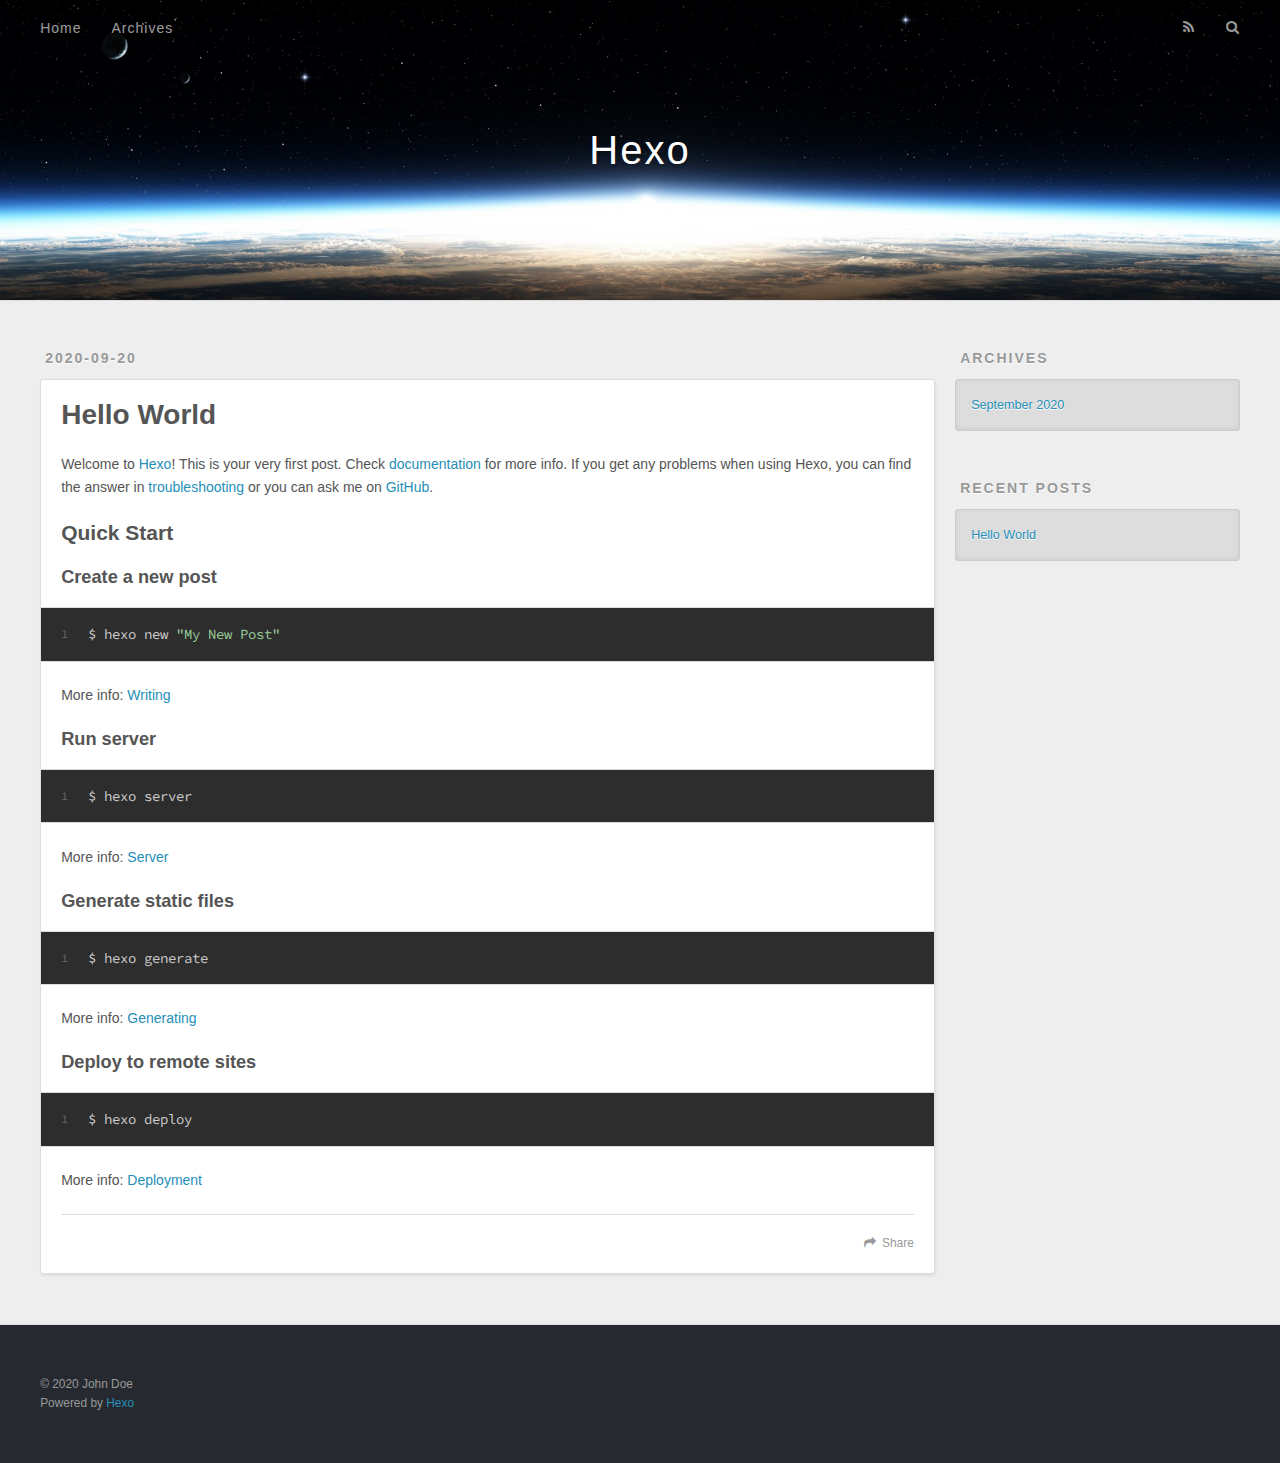
<file: index.html>
<!DOCTYPE html>
<html>
<head>
  <meta charset="utf-8">
  

  
  <title>Hexo</title>
  <meta name="viewport" content="width=device-width, initial-scale=1, maximum-scale=1">
  <meta property="og:type" content="website">
<meta property="og:title" content="Hexo">
<meta property="og:url" content="http://example.com/index.html">
<meta property="og:site_name" content="Hexo">
<meta property="og:locale" content="en_US">
<meta property="article:author" content="John Doe">
<meta name="twitter:card" content="summary">
  
    <link rel="alternate" href="/atom.xml" title="Hexo" type="application/atom+xml">
  
  
    <link rel="icon" href="/favicon.png">
  
  
    <link href="//fonts.googleapis.com/css?family=Source+Code+Pro" rel="stylesheet" type="text/css">
  
  
<link rel="stylesheet" href="/css/style.css">

<meta name="generator" content="Hexo 5.2.0"></head>

<body>
  <div id="container">
    <div id="wrap">
      <header id="header">
  <div id="banner"></div>
  <div id="header-outer" class="outer">
    <div id="header-title" class="inner">
      <h1 id="logo-wrap">
        <a href="/" id="logo">Hexo</a>
      </h1>
      
    </div>
    <div id="header-inner" class="inner">
      <nav id="main-nav">
        <a id="main-nav-toggle" class="nav-icon"></a>
        
          <a class="main-nav-link" href="/">Home</a>
        
          <a class="main-nav-link" href="/archives">Archives</a>
        
      </nav>
      <nav id="sub-nav">
        
          <a id="nav-rss-link" class="nav-icon" href="/atom.xml" title="RSS Feed"></a>
        
        <a id="nav-search-btn" class="nav-icon" title="Search"></a>
      </nav>
      <div id="search-form-wrap">
        <form action="//google.com/search" method="get" accept-charset="UTF-8" class="search-form"><input type="search" name="q" class="search-form-input" placeholder="Search"><button type="submit" class="search-form-submit">&#xF002;</button><input type="hidden" name="sitesearch" value="http://example.com"></form>
      </div>
    </div>
  </div>
</header>
      <div class="outer">
        <section id="main">
  
    <article id="post-hello-world" class="article article-type-post" itemscope itemprop="blogPost">
  <div class="article-meta">
    <a href="/2020/09/20/hello-world/" class="article-date">
  <time datetime="2020-09-20T13:38:15.432Z" itemprop="datePublished">2020-09-20</time>
</a>
    
  </div>
  <div class="article-inner">
    
    
      <header class="article-header">
        
  
    <h1 itemprop="name">
      <a class="article-title" href="/2020/09/20/hello-world/">Hello World</a>
    </h1>
  

      </header>
    
    <div class="article-entry" itemprop="articleBody">
      
        <p>Welcome to <a target="_blank" rel="noopener" href="https://hexo.io/">Hexo</a>! This is your very first post. Check <a target="_blank" rel="noopener" href="https://hexo.io/docs/">documentation</a> for more info. If you get any problems when using Hexo, you can find the answer in <a target="_blank" rel="noopener" href="https://hexo.io/docs/troubleshooting.html">troubleshooting</a> or you can ask me on <a target="_blank" rel="noopener" href="https://github.com/hexojs/hexo/issues">GitHub</a>.</p>
<h2 id="Quick-Start"><a href="#Quick-Start" class="headerlink" title="Quick Start"></a>Quick Start</h2><h3 id="Create-a-new-post"><a href="#Create-a-new-post" class="headerlink" title="Create a new post"></a>Create a new post</h3><figure class="highlight bash"><table><tr><td class="gutter"><pre><span class="line">1</span><br></pre></td><td class="code"><pre><span class="line">$ hexo new <span class="string">&quot;My New Post&quot;</span></span><br></pre></td></tr></table></figure>

<p>More info: <a target="_blank" rel="noopener" href="https://hexo.io/docs/writing.html">Writing</a></p>
<h3 id="Run-server"><a href="#Run-server" class="headerlink" title="Run server"></a>Run server</h3><figure class="highlight bash"><table><tr><td class="gutter"><pre><span class="line">1</span><br></pre></td><td class="code"><pre><span class="line">$ hexo server</span><br></pre></td></tr></table></figure>

<p>More info: <a target="_blank" rel="noopener" href="https://hexo.io/docs/server.html">Server</a></p>
<h3 id="Generate-static-files"><a href="#Generate-static-files" class="headerlink" title="Generate static files"></a>Generate static files</h3><figure class="highlight bash"><table><tr><td class="gutter"><pre><span class="line">1</span><br></pre></td><td class="code"><pre><span class="line">$ hexo generate</span><br></pre></td></tr></table></figure>

<p>More info: <a target="_blank" rel="noopener" href="https://hexo.io/docs/generating.html">Generating</a></p>
<h3 id="Deploy-to-remote-sites"><a href="#Deploy-to-remote-sites" class="headerlink" title="Deploy to remote sites"></a>Deploy to remote sites</h3><figure class="highlight bash"><table><tr><td class="gutter"><pre><span class="line">1</span><br></pre></td><td class="code"><pre><span class="line">$ hexo deploy</span><br></pre></td></tr></table></figure>

<p>More info: <a target="_blank" rel="noopener" href="https://hexo.io/docs/one-command-deployment.html">Deployment</a></p>

      
    </div>
    <footer class="article-footer">
      <a data-url="http://example.com/2020/09/20/hello-world/" data-id="ckfc002pw0000dkv92es11ukn" class="article-share-link">Share</a>
      
      
    </footer>
  </div>
  
</article>


  


</section>
        
          <aside id="sidebar">
  
    

  
    

  
    
  
    
  <div class="widget-wrap">
    <h3 class="widget-title">Archives</h3>
    <div class="widget">
      <ul class="archive-list"><li class="archive-list-item"><a class="archive-list-link" href="/archives/2020/09/">September 2020</a></li></ul>
    </div>
  </div>


  
    
  <div class="widget-wrap">
    <h3 class="widget-title">Recent Posts</h3>
    <div class="widget">
      <ul>
        
          <li>
            <a href="/2020/09/20/hello-world/">Hello World</a>
          </li>
        
      </ul>
    </div>
  </div>

  
</aside>
        
      </div>
      <footer id="footer">
  
  <div class="outer">
    <div id="footer-info" class="inner">
      &copy; 2020 John Doe<br>
      Powered by <a href="http://hexo.io/" target="_blank">Hexo</a>
    </div>
  </div>
</footer>
    </div>
    <nav id="mobile-nav">
  
    <a href="/" class="mobile-nav-link">Home</a>
  
    <a href="/archives" class="mobile-nav-link">Archives</a>
  
</nav>
    

<script src="//ajax.googleapis.com/ajax/libs/jquery/2.0.3/jquery.min.js"></script>


  
<link rel="stylesheet" href="/fancybox/jquery.fancybox.css">

  
<script src="/fancybox/jquery.fancybox.pack.js"></script>




<script src="/js/script.js"></script>




  </div>
</body>
</html>
</file>
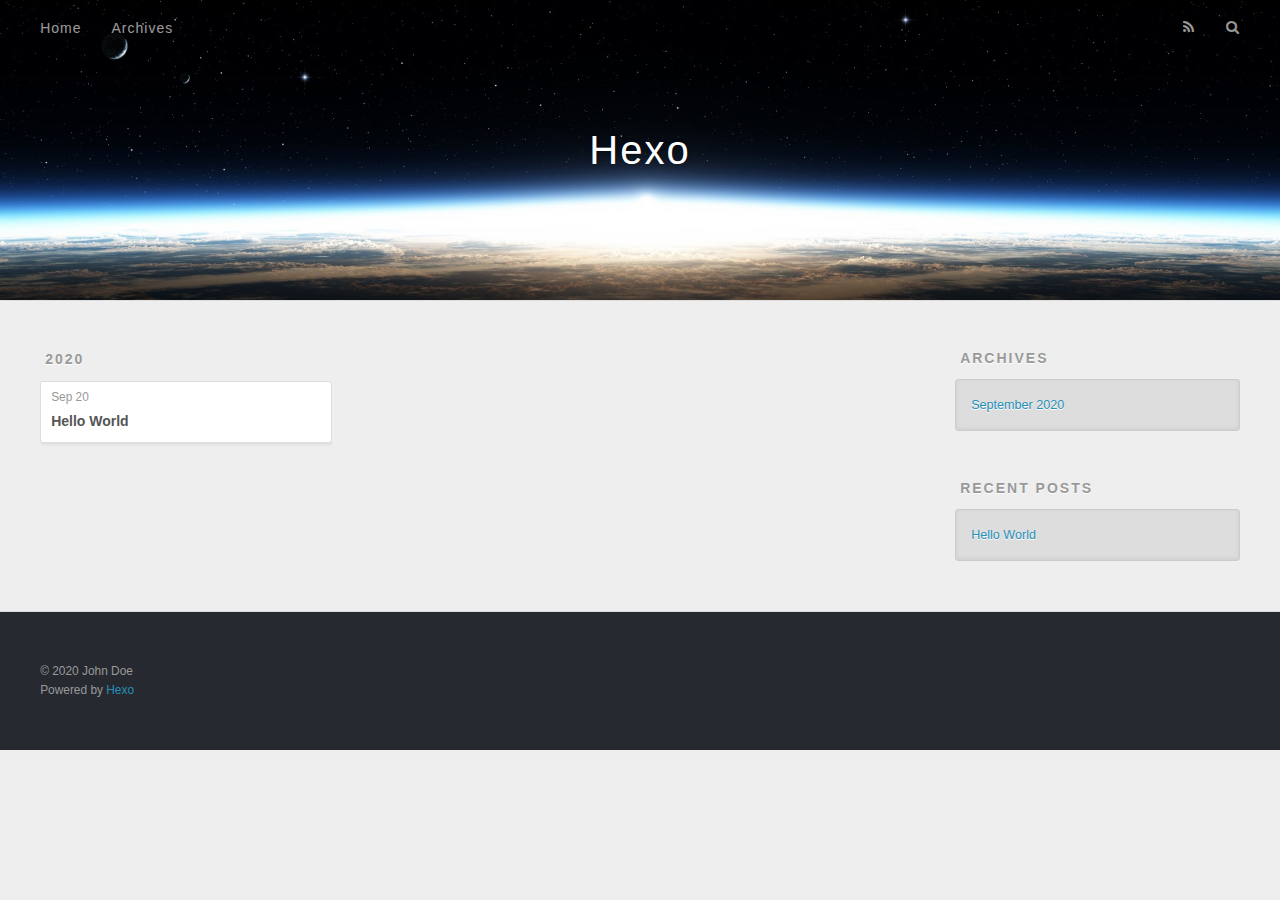
<file: archives/index.html>
<!DOCTYPE html>
<html>
<head>
  <meta charset="utf-8">
  

  
  <title>Archives | Hexo</title>
  <meta name="viewport" content="width=device-width, initial-scale=1, maximum-scale=1">
  <meta property="og:type" content="website">
<meta property="og:title" content="Hexo">
<meta property="og:url" content="http://example.com/archives/index.html">
<meta property="og:site_name" content="Hexo">
<meta property="og:locale" content="en_US">
<meta property="article:author" content="John Doe">
<meta name="twitter:card" content="summary">
  
    <link rel="alternate" href="/atom.xml" title="Hexo" type="application/atom+xml">
  
  
    <link rel="icon" href="/favicon.png">
  
  
    <link href="//fonts.googleapis.com/css?family=Source+Code+Pro" rel="stylesheet" type="text/css">
  
  
<link rel="stylesheet" href="/css/style.css">

<meta name="generator" content="Hexo 5.2.0"></head>

<body>
  <div id="container">
    <div id="wrap">
      <header id="header">
  <div id="banner"></div>
  <div id="header-outer" class="outer">
    <div id="header-title" class="inner">
      <h1 id="logo-wrap">
        <a href="/" id="logo">Hexo</a>
      </h1>
      
    </div>
    <div id="header-inner" class="inner">
      <nav id="main-nav">
        <a id="main-nav-toggle" class="nav-icon"></a>
        
          <a class="main-nav-link" href="/">Home</a>
        
          <a class="main-nav-link" href="/archives">Archives</a>
        
      </nav>
      <nav id="sub-nav">
        
          <a id="nav-rss-link" class="nav-icon" href="/atom.xml" title="RSS Feed"></a>
        
        <a id="nav-search-btn" class="nav-icon" title="Search"></a>
      </nav>
      <div id="search-form-wrap">
        <form action="//google.com/search" method="get" accept-charset="UTF-8" class="search-form"><input type="search" name="q" class="search-form-input" placeholder="Search"><button type="submit" class="search-form-submit">&#xF002;</button><input type="hidden" name="sitesearch" value="http://example.com"></form>
      </div>
    </div>
  </div>
</header>
      <div class="outer">
        <section id="main">
  
  
    
    
      
      
      <section class="archives-wrap">
        <div class="archive-year-wrap">
          <a href="/archives/2020" class="archive-year">2020</a>
        </div>
        <div class="archives">
    
    <article class="archive-article archive-type-post">
  <div class="archive-article-inner">
    <header class="archive-article-header">
      <a href="/2020/09/20/hello-world/" class="archive-article-date">
  <time datetime="2020-09-20T13:38:15.432Z" itemprop="datePublished">Sep 20</time>
</a>
      
  
    <h1 itemprop="name">
      <a class="archive-article-title" href="/2020/09/20/hello-world/">Hello World</a>
    </h1>
  

    </header>
  </div>
</article>
  
  
    </div></section>
  


</section>
        
          <aside id="sidebar">
  
    

  
    

  
    
  
    
  <div class="widget-wrap">
    <h3 class="widget-title">Archives</h3>
    <div class="widget">
      <ul class="archive-list"><li class="archive-list-item"><a class="archive-list-link" href="/archives/2020/09/">September 2020</a></li></ul>
    </div>
  </div>


  
    
  <div class="widget-wrap">
    <h3 class="widget-title">Recent Posts</h3>
    <div class="widget">
      <ul>
        
          <li>
            <a href="/2020/09/20/hello-world/">Hello World</a>
          </li>
        
      </ul>
    </div>
  </div>

  
</aside>
        
      </div>
      <footer id="footer">
  
  <div class="outer">
    <div id="footer-info" class="inner">
      &copy; 2020 John Doe<br>
      Powered by <a href="http://hexo.io/" target="_blank">Hexo</a>
    </div>
  </div>
</footer>
    </div>
    <nav id="mobile-nav">
  
    <a href="/" class="mobile-nav-link">Home</a>
  
    <a href="/archives" class="mobile-nav-link">Archives</a>
  
</nav>
    

<script src="//ajax.googleapis.com/ajax/libs/jquery/2.0.3/jquery.min.js"></script>


  
<link rel="stylesheet" href="/fancybox/jquery.fancybox.css">

  
<script src="/fancybox/jquery.fancybox.pack.js"></script>




<script src="/js/script.js"></script>




  </div>
</body>
</html>
</file>
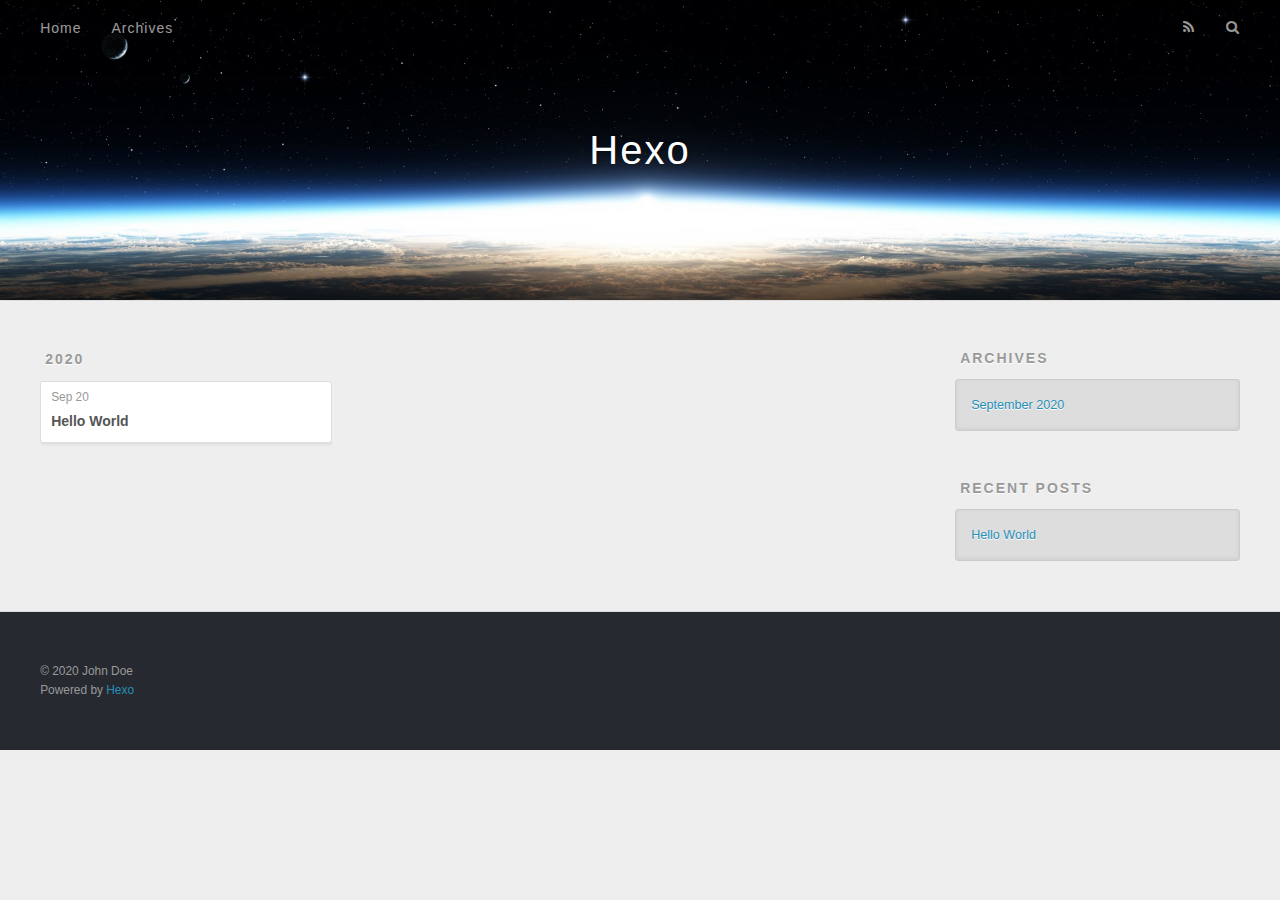
<file: archives/2020/index.html>
<!DOCTYPE html>
<html>
<head>
  <meta charset="utf-8">
  

  
  <title>Archives: 2020 | Hexo</title>
  <meta name="viewport" content="width=device-width, initial-scale=1, maximum-scale=1">
  <meta property="og:type" content="website">
<meta property="og:title" content="Hexo">
<meta property="og:url" content="http://example.com/archives/2020/index.html">
<meta property="og:site_name" content="Hexo">
<meta property="og:locale" content="en_US">
<meta property="article:author" content="John Doe">
<meta name="twitter:card" content="summary">
  
    <link rel="alternate" href="/atom.xml" title="Hexo" type="application/atom+xml">
  
  
    <link rel="icon" href="/favicon.png">
  
  
    <link href="//fonts.googleapis.com/css?family=Source+Code+Pro" rel="stylesheet" type="text/css">
  
  
<link rel="stylesheet" href="/css/style.css">

<meta name="generator" content="Hexo 5.2.0"></head>

<body>
  <div id="container">
    <div id="wrap">
      <header id="header">
  <div id="banner"></div>
  <div id="header-outer" class="outer">
    <div id="header-title" class="inner">
      <h1 id="logo-wrap">
        <a href="/" id="logo">Hexo</a>
      </h1>
      
    </div>
    <div id="header-inner" class="inner">
      <nav id="main-nav">
        <a id="main-nav-toggle" class="nav-icon"></a>
        
          <a class="main-nav-link" href="/">Home</a>
        
          <a class="main-nav-link" href="/archives">Archives</a>
        
      </nav>
      <nav id="sub-nav">
        
          <a id="nav-rss-link" class="nav-icon" href="/atom.xml" title="RSS Feed"></a>
        
        <a id="nav-search-btn" class="nav-icon" title="Search"></a>
      </nav>
      <div id="search-form-wrap">
        <form action="//google.com/search" method="get" accept-charset="UTF-8" class="search-form"><input type="search" name="q" class="search-form-input" placeholder="Search"><button type="submit" class="search-form-submit">&#xF002;</button><input type="hidden" name="sitesearch" value="http://example.com"></form>
      </div>
    </div>
  </div>
</header>
      <div class="outer">
        <section id="main">
  
  
    
    
      
      
      <section class="archives-wrap">
        <div class="archive-year-wrap">
          <a href="/archives/2020" class="archive-year">2020</a>
        </div>
        <div class="archives">
    
    <article class="archive-article archive-type-post">
  <div class="archive-article-inner">
    <header class="archive-article-header">
      <a href="/2020/09/20/hello-world/" class="archive-article-date">
  <time datetime="2020-09-20T13:38:15.432Z" itemprop="datePublished">Sep 20</time>
</a>
      
  
    <h1 itemprop="name">
      <a class="archive-article-title" href="/2020/09/20/hello-world/">Hello World</a>
    </h1>
  

    </header>
  </div>
</article>
  
  
    </div></section>
  


</section>
        
          <aside id="sidebar">
  
    

  
    

  
    
  
    
  <div class="widget-wrap">
    <h3 class="widget-title">Archives</h3>
    <div class="widget">
      <ul class="archive-list"><li class="archive-list-item"><a class="archive-list-link" href="/archives/2020/09/">September 2020</a></li></ul>
    </div>
  </div>


  
    
  <div class="widget-wrap">
    <h3 class="widget-title">Recent Posts</h3>
    <div class="widget">
      <ul>
        
          <li>
            <a href="/2020/09/20/hello-world/">Hello World</a>
          </li>
        
      </ul>
    </div>
  </div>

  
</aside>
        
      </div>
      <footer id="footer">
  
  <div class="outer">
    <div id="footer-info" class="inner">
      &copy; 2020 John Doe<br>
      Powered by <a href="http://hexo.io/" target="_blank">Hexo</a>
    </div>
  </div>
</footer>
    </div>
    <nav id="mobile-nav">
  
    <a href="/" class="mobile-nav-link">Home</a>
  
    <a href="/archives" class="mobile-nav-link">Archives</a>
  
</nav>
    

<script src="//ajax.googleapis.com/ajax/libs/jquery/2.0.3/jquery.min.js"></script>


  
<link rel="stylesheet" href="/fancybox/jquery.fancybox.css">

  
<script src="/fancybox/jquery.fancybox.pack.js"></script>




<script src="/js/script.js"></script>




  </div>
</body>
</html>
</file>
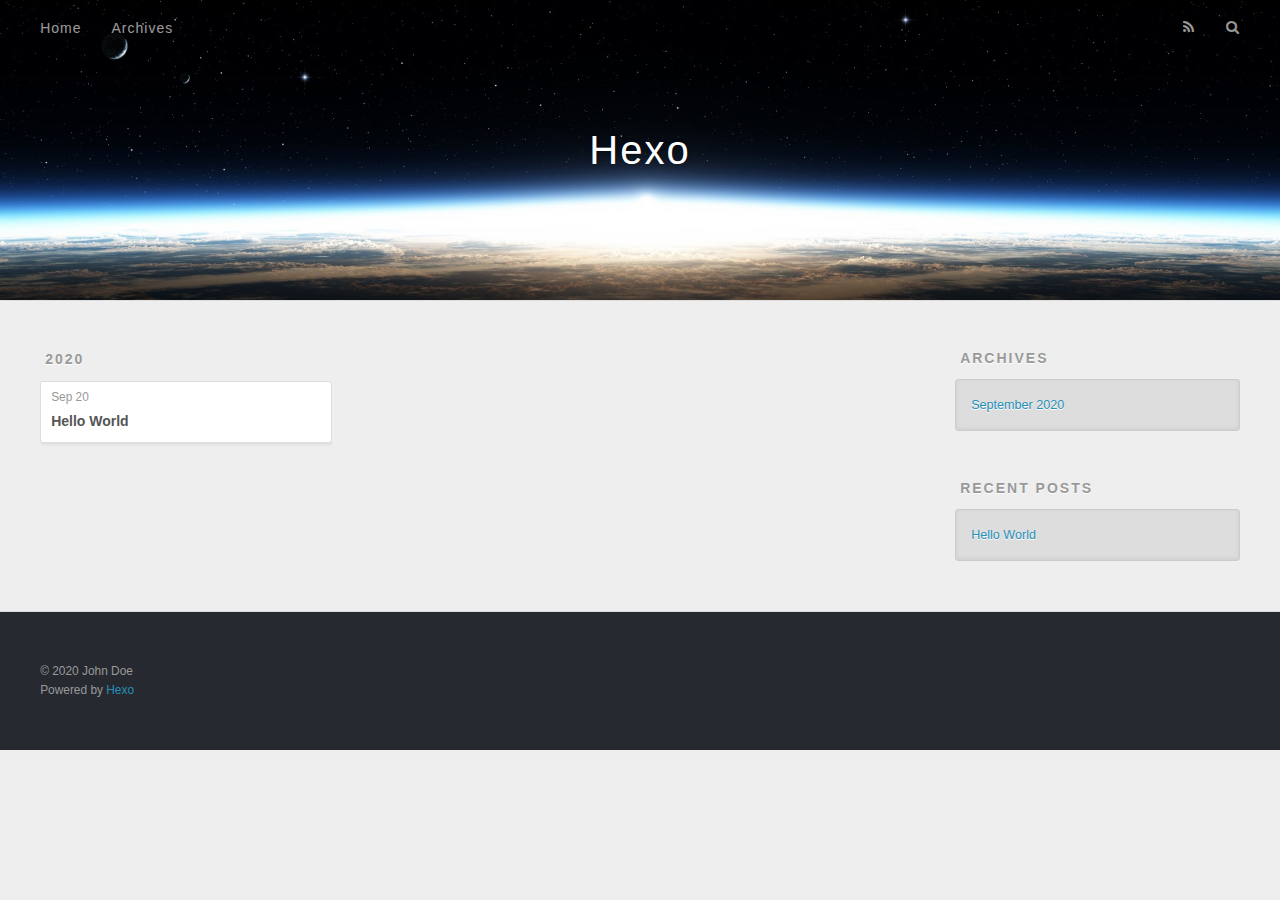
<file: archives/2020/09/index.html>
<!DOCTYPE html>
<html>
<head>
  <meta charset="utf-8">
  

  
  <title>Archives: 2020/9 | Hexo</title>
  <meta name="viewport" content="width=device-width, initial-scale=1, maximum-scale=1">
  <meta property="og:type" content="website">
<meta property="og:title" content="Hexo">
<meta property="og:url" content="http://example.com/archives/2020/09/index.html">
<meta property="og:site_name" content="Hexo">
<meta property="og:locale" content="en_US">
<meta property="article:author" content="John Doe">
<meta name="twitter:card" content="summary">
  
    <link rel="alternate" href="/atom.xml" title="Hexo" type="application/atom+xml">
  
  
    <link rel="icon" href="/favicon.png">
  
  
    <link href="//fonts.googleapis.com/css?family=Source+Code+Pro" rel="stylesheet" type="text/css">
  
  
<link rel="stylesheet" href="/css/style.css">

<meta name="generator" content="Hexo 5.2.0"></head>

<body>
  <div id="container">
    <div id="wrap">
      <header id="header">
  <div id="banner"></div>
  <div id="header-outer" class="outer">
    <div id="header-title" class="inner">
      <h1 id="logo-wrap">
        <a href="/" id="logo">Hexo</a>
      </h1>
      
    </div>
    <div id="header-inner" class="inner">
      <nav id="main-nav">
        <a id="main-nav-toggle" class="nav-icon"></a>
        
          <a class="main-nav-link" href="/">Home</a>
        
          <a class="main-nav-link" href="/archives">Archives</a>
        
      </nav>
      <nav id="sub-nav">
        
          <a id="nav-rss-link" class="nav-icon" href="/atom.xml" title="RSS Feed"></a>
        
        <a id="nav-search-btn" class="nav-icon" title="Search"></a>
      </nav>
      <div id="search-form-wrap">
        <form action="//google.com/search" method="get" accept-charset="UTF-8" class="search-form"><input type="search" name="q" class="search-form-input" placeholder="Search"><button type="submit" class="search-form-submit">&#xF002;</button><input type="hidden" name="sitesearch" value="http://example.com"></form>
      </div>
    </div>
  </div>
</header>
      <div class="outer">
        <section id="main">
  
  
    
    
      
      
      <section class="archives-wrap">
        <div class="archive-year-wrap">
          <a href="/archives/2020" class="archive-year">2020</a>
        </div>
        <div class="archives">
    
    <article class="archive-article archive-type-post">
  <div class="archive-article-inner">
    <header class="archive-article-header">
      <a href="/2020/09/20/hello-world/" class="archive-article-date">
  <time datetime="2020-09-20T13:38:15.432Z" itemprop="datePublished">Sep 20</time>
</a>
      
  
    <h1 itemprop="name">
      <a class="archive-article-title" href="/2020/09/20/hello-world/">Hello World</a>
    </h1>
  

    </header>
  </div>
</article>
  
  
    </div></section>
  


</section>
        
          <aside id="sidebar">
  
    

  
    

  
    
  
    
  <div class="widget-wrap">
    <h3 class="widget-title">Archives</h3>
    <div class="widget">
      <ul class="archive-list"><li class="archive-list-item"><a class="archive-list-link" href="/archives/2020/09/">September 2020</a></li></ul>
    </div>
  </div>


  
    
  <div class="widget-wrap">
    <h3 class="widget-title">Recent Posts</h3>
    <div class="widget">
      <ul>
        
          <li>
            <a href="/2020/09/20/hello-world/">Hello World</a>
          </li>
        
      </ul>
    </div>
  </div>

  
</aside>
        
      </div>
      <footer id="footer">
  
  <div class="outer">
    <div id="footer-info" class="inner">
      &copy; 2020 John Doe<br>
      Powered by <a href="http://hexo.io/" target="_blank">Hexo</a>
    </div>
  </div>
</footer>
    </div>
    <nav id="mobile-nav">
  
    <a href="/" class="mobile-nav-link">Home</a>
  
    <a href="/archives" class="mobile-nav-link">Archives</a>
  
</nav>
    

<script src="//ajax.googleapis.com/ajax/libs/jquery/2.0.3/jquery.min.js"></script>


  
<link rel="stylesheet" href="/fancybox/jquery.fancybox.css">

  
<script src="/fancybox/jquery.fancybox.pack.js"></script>




<script src="/js/script.js"></script>




  </div>
</body>
</html>
</file>
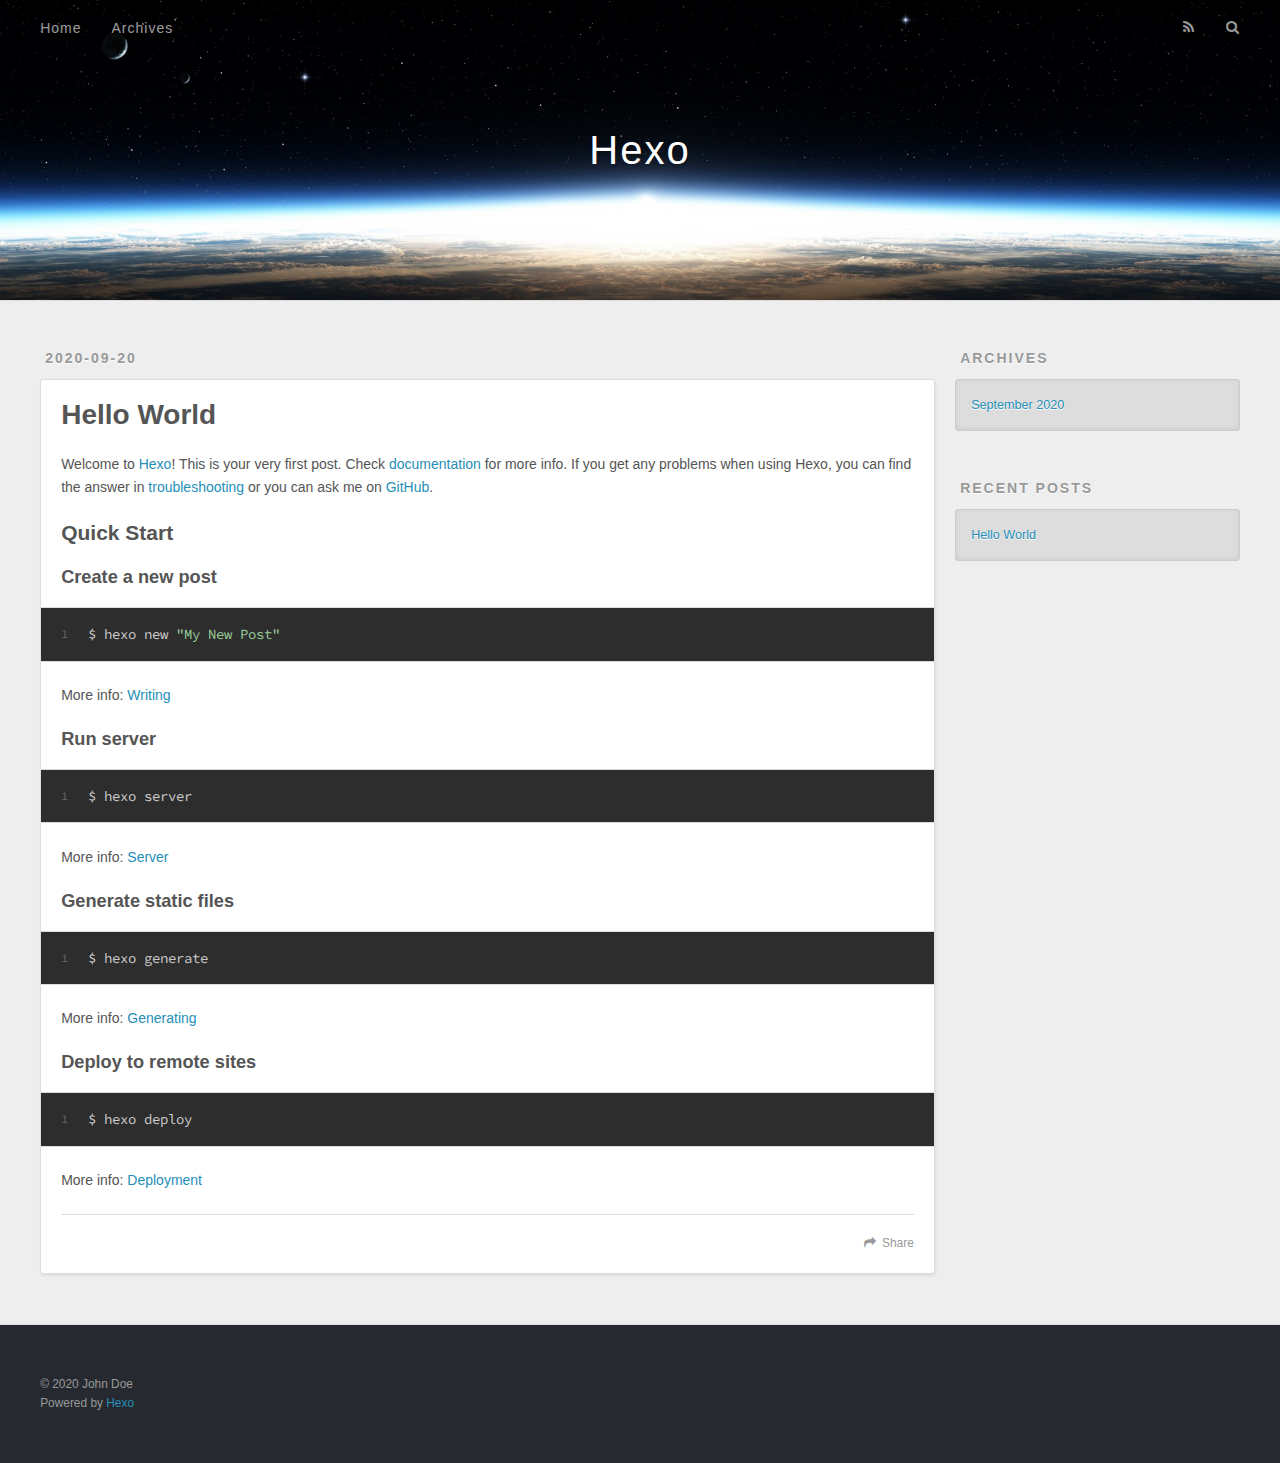
<file: 2020/09/20/hello-world/index.html>
<!DOCTYPE html>
<html>
<head>
  <meta charset="utf-8">
  

  
  <title>Hello World | Hexo</title>
  <meta name="viewport" content="width=device-width, initial-scale=1, maximum-scale=1">
  <meta name="description" content="Welcome to Hexo! This is your very first post. Check documentation for more info. If you get any problems when using Hexo, you can find the answer in troubleshooting or you can ask me on GitHub. Quick">
<meta property="og:type" content="article">
<meta property="og:title" content="Hello World">
<meta property="og:url" content="http://example.com/2020/09/20/hello-world/index.html">
<meta property="og:site_name" content="Hexo">
<meta property="og:description" content="Welcome to Hexo! This is your very first post. Check documentation for more info. If you get any problems when using Hexo, you can find the answer in troubleshooting or you can ask me on GitHub. Quick">
<meta property="og:locale" content="en_US">
<meta property="article:published_time" content="2020-09-20T13:38:15.432Z">
<meta property="article:modified_time" content="2020-09-20T13:38:15.432Z">
<meta property="article:author" content="John Doe">
<meta name="twitter:card" content="summary">
  
    <link rel="alternate" href="/atom.xml" title="Hexo" type="application/atom+xml">
  
  
    <link rel="icon" href="/favicon.png">
  
  
    <link href="//fonts.googleapis.com/css?family=Source+Code+Pro" rel="stylesheet" type="text/css">
  
  
<link rel="stylesheet" href="/css/style.css">

<meta name="generator" content="Hexo 5.2.0"></head>

<body>
  <div id="container">
    <div id="wrap">
      <header id="header">
  <div id="banner"></div>
  <div id="header-outer" class="outer">
    <div id="header-title" class="inner">
      <h1 id="logo-wrap">
        <a href="/" id="logo">Hexo</a>
      </h1>
      
    </div>
    <div id="header-inner" class="inner">
      <nav id="main-nav">
        <a id="main-nav-toggle" class="nav-icon"></a>
        
          <a class="main-nav-link" href="/">Home</a>
        
          <a class="main-nav-link" href="/archives">Archives</a>
        
      </nav>
      <nav id="sub-nav">
        
          <a id="nav-rss-link" class="nav-icon" href="/atom.xml" title="RSS Feed"></a>
        
        <a id="nav-search-btn" class="nav-icon" title="Search"></a>
      </nav>
      <div id="search-form-wrap">
        <form action="//google.com/search" method="get" accept-charset="UTF-8" class="search-form"><input type="search" name="q" class="search-form-input" placeholder="Search"><button type="submit" class="search-form-submit">&#xF002;</button><input type="hidden" name="sitesearch" value="http://example.com"></form>
      </div>
    </div>
  </div>
</header>
      <div class="outer">
        <section id="main"><article id="post-hello-world" class="article article-type-post" itemscope itemprop="blogPost">
  <div class="article-meta">
    <a href="/2020/09/20/hello-world/" class="article-date">
  <time datetime="2020-09-20T13:38:15.432Z" itemprop="datePublished">2020-09-20</time>
</a>
    
  </div>
  <div class="article-inner">
    
    
      <header class="article-header">
        
  
    <h1 class="article-title" itemprop="name">
      Hello World
    </h1>
  

      </header>
    
    <div class="article-entry" itemprop="articleBody">
      
        <p>Welcome to <a target="_blank" rel="noopener" href="https://hexo.io/">Hexo</a>! This is your very first post. Check <a target="_blank" rel="noopener" href="https://hexo.io/docs/">documentation</a> for more info. If you get any problems when using Hexo, you can find the answer in <a target="_blank" rel="noopener" href="https://hexo.io/docs/troubleshooting.html">troubleshooting</a> or you can ask me on <a target="_blank" rel="noopener" href="https://github.com/hexojs/hexo/issues">GitHub</a>.</p>
<h2 id="Quick-Start"><a href="#Quick-Start" class="headerlink" title="Quick Start"></a>Quick Start</h2><h3 id="Create-a-new-post"><a href="#Create-a-new-post" class="headerlink" title="Create a new post"></a>Create a new post</h3><figure class="highlight bash"><table><tr><td class="gutter"><pre><span class="line">1</span><br></pre></td><td class="code"><pre><span class="line">$ hexo new <span class="string">&quot;My New Post&quot;</span></span><br></pre></td></tr></table></figure>

<p>More info: <a target="_blank" rel="noopener" href="https://hexo.io/docs/writing.html">Writing</a></p>
<h3 id="Run-server"><a href="#Run-server" class="headerlink" title="Run server"></a>Run server</h3><figure class="highlight bash"><table><tr><td class="gutter"><pre><span class="line">1</span><br></pre></td><td class="code"><pre><span class="line">$ hexo server</span><br></pre></td></tr></table></figure>

<p>More info: <a target="_blank" rel="noopener" href="https://hexo.io/docs/server.html">Server</a></p>
<h3 id="Generate-static-files"><a href="#Generate-static-files" class="headerlink" title="Generate static files"></a>Generate static files</h3><figure class="highlight bash"><table><tr><td class="gutter"><pre><span class="line">1</span><br></pre></td><td class="code"><pre><span class="line">$ hexo generate</span><br></pre></td></tr></table></figure>

<p>More info: <a target="_blank" rel="noopener" href="https://hexo.io/docs/generating.html">Generating</a></p>
<h3 id="Deploy-to-remote-sites"><a href="#Deploy-to-remote-sites" class="headerlink" title="Deploy to remote sites"></a>Deploy to remote sites</h3><figure class="highlight bash"><table><tr><td class="gutter"><pre><span class="line">1</span><br></pre></td><td class="code"><pre><span class="line">$ hexo deploy</span><br></pre></td></tr></table></figure>

<p>More info: <a target="_blank" rel="noopener" href="https://hexo.io/docs/one-command-deployment.html">Deployment</a></p>

      
    </div>
    <footer class="article-footer">
      <a data-url="http://example.com/2020/09/20/hello-world/" data-id="ckfc002pw0000dkv92es11ukn" class="article-share-link">Share</a>
      
      
    </footer>
  </div>
  
    
  
</article>

</section>
        
          <aside id="sidebar">
  
    

  
    

  
    
  
    
  <div class="widget-wrap">
    <h3 class="widget-title">Archives</h3>
    <div class="widget">
      <ul class="archive-list"><li class="archive-list-item"><a class="archive-list-link" href="/archives/2020/09/">September 2020</a></li></ul>
    </div>
  </div>


  
    
  <div class="widget-wrap">
    <h3 class="widget-title">Recent Posts</h3>
    <div class="widget">
      <ul>
        
          <li>
            <a href="/2020/09/20/hello-world/">Hello World</a>
          </li>
        
      </ul>
    </div>
  </div>

  
</aside>
        
      </div>
      <footer id="footer">
  
  <div class="outer">
    <div id="footer-info" class="inner">
      &copy; 2020 John Doe<br>
      Powered by <a href="http://hexo.io/" target="_blank">Hexo</a>
    </div>
  </div>
</footer>
    </div>
    <nav id="mobile-nav">
  
    <a href="/" class="mobile-nav-link">Home</a>
  
    <a href="/archives" class="mobile-nav-link">Archives</a>
  
</nav>
    

<script src="//ajax.googleapis.com/ajax/libs/jquery/2.0.3/jquery.min.js"></script>


  
<link rel="stylesheet" href="/fancybox/jquery.fancybox.css">

  
<script src="/fancybox/jquery.fancybox.pack.js"></script>




<script src="/js/script.js"></script>




  </div>
</body>
</html>
</file>
<file: css/style.css>
body {
  width: 100%;
}
body:before,
body:after {
  content: "";
  display: table;
}
body:after {
  clear: both;
}
html,
body,
div,
span,
applet,
object,
iframe,
h1,
h2,
h3,
h4,
h5,
h6,
p,
blockquote,
pre,
a,
abbr,
acronym,
address,
big,
cite,
code,
del,
dfn,
em,
img,
ins,
kbd,
q,
s,
samp,
small,
strike,
strong,
sub,
sup,
tt,
var,
dl,
dt,
dd,
ol,
ul,
li,
fieldset,
form,
label,
legend,
table,
caption,
tbody,
tfoot,
thead,
tr,
th,
td {
  margin: 0;
  padding: 0;
  border: 0;
  outline: 0;
  font-weight: inherit;
  font-style: inherit;
  font-family: inherit;
  font-size: 100%;
  vertical-align: baseline;
}
body {
  line-height: 1;
  color: #000;
  background: #fff;
}
ol,
ul {
  list-style: none;
}
table {
  border-collapse: separate;
  border-spacing: 0;
  vertical-align: middle;
}
caption,
th,
td {
  text-align: left;
  font-weight: normal;
  vertical-align: middle;
}
a img {
  border: none;
}
input,
button {
  margin: 0;
  padding: 0;
}
input::-moz-focus-inner,
button::-moz-focus-inner {
  border: 0;
  padding: 0;
}
@font-face {
  font-family: FontAwesome;
  font-style: normal;
  font-weight: normal;
  src: url("fonts/fontawesome-webfont.eot?v=#4.0.3");
  src: url("fonts/fontawesome-webfont.eot?#iefix&v=#4.0.3") format("embedded-opentype"), url("fonts/fontawesome-webfont.woff?v=#4.0.3") format("woff"), url("fonts/fontawesome-webfont.ttf?v=#4.0.3") format("truetype"), url("fonts/fontawesome-webfont.svg#fontawesomeregular?v=#4.0.3") format("svg");
}
html,
body,
#container {
  height: 100%;
}
body {
  background: #eee;
  font: 14px -apple-system, BlinkMacSystemFont, "Segoe UI", "Roboto", "Oxygen", "Ubuntu", "Cantarell", "Fira Sans", "Droid Sans", "Helvetica Neue", sans-serif;
  -webkit-text-size-adjust: 100%;
}
.outer {
  max-width: 1220px;
  margin: 0 auto;
  padding: 0 20px;
}
.outer:before,
.outer:after {
  content: "";
  display: table;
}
.outer:after {
  clear: both;
}
.inner {
  display: inline;
  float: left;
  width: 98.33333333333333%;
  margin: 0 0.833333333333333%;
}
.left,
.alignleft {
  float: left;
}
.right,
.alignright {
  float: right;
}
.clear {
  clear: both;
}
#container {
  position: relative;
}
.mobile-nav-on {
  overflow: hidden;
}
#wrap {
  height: 100%;
  width: 100%;
  position: absolute;
  top: 0;
  left: 0;
  -webkit-transition: 0.2s ease-out;
  -moz-transition: 0.2s ease-out;
  -ms-transition: 0.2s ease-out;
  transition: 0.2s ease-out;
  z-index: 1;
  background: #eee;
}
.mobile-nav-on #wrap {
  left: 280px;
}
@media screen and (min-width: 768px) {
  #main {
    display: inline;
    float: left;
    width: 73.33333333333333%;
    margin: 0 0.833333333333333%;
  }
}
.article-date,
.article-category-link,
.archive-year,
.widget-title {
  text-decoration: none;
  text-transform: uppercase;
  letter-spacing: 2px;
  color: #999;
  margin-bottom: 1em;
  margin-left: 5px;
  line-height: 1em;
  text-shadow: 0 1px #fff;
  font-weight: bold;
}
.article-inner,
.archive-article-inner {
  background: #fff;
  -webkit-box-shadow: 1px 2px 3px #ddd;
  box-shadow: 1px 2px 3px #ddd;
  border: 1px solid #ddd;
  border-radius: 3px;
}
.article-entry h1,
.widget h1 {
  font-size: 2em;
}
.article-entry h2,
.widget h2 {
  font-size: 1.5em;
}
.article-entry h3,
.widget h3 {
  font-size: 1.3em;
}
.article-entry h4,
.widget h4 {
  font-size: 1.2em;
}
.article-entry h5,
.widget h5 {
  font-size: 1em;
}
.article-entry h6,
.widget h6 {
  font-size: 1em;
  color: #999;
}
.article-entry hr,
.widget hr {
  border: 1px dashed #ddd;
}
.article-entry strong,
.widget strong {
  font-weight: bold;
}
.article-entry em,
.widget em,
.article-entry cite,
.widget cite {
  font-style: italic;
}
.article-entry sup,
.widget sup,
.article-entry sub,
.widget sub {
  font-size: 0.75em;
  line-height: 0;
  position: relative;
  vertical-align: baseline;
}
.article-entry sup,
.widget sup {
  top: -0.5em;
}
.article-entry sub,
.widget sub {
  bottom: -0.2em;
}
.article-entry small,
.widget small {
  font-size: 0.85em;
}
.article-entry acronym,
.widget acronym,
.article-entry abbr,
.widget abbr {
  border-bottom: 1px dotted;
}
.article-entry ul,
.widget ul,
.article-entry ol,
.widget ol,
.article-entry dl,
.widget dl {
  margin: 0 20px;
  line-height: 1.6em;
}
.article-entry ul ul,
.widget ul ul,
.article-entry ol ul,
.widget ol ul,
.article-entry ul ol,
.widget ul ol,
.article-entry ol ol,
.widget ol ol {
  margin-top: 0;
  margin-bottom: 0;
}
.article-entry ul,
.widget ul {
  list-style: disc;
}
.article-entry ol,
.widget ol {
  list-style: decimal;
}
.article-entry dt,
.widget dt {
  font-weight: bold;
}
#header {
  height: 300px;
  position: relative;
  border-bottom: 1px solid #ddd;
}
#header:before,
#header:after {
  content: "";
  position: absolute;
  left: 0;
  right: 0;
  height: 40px;
}
#header:before {
  top: 0;
  background: -webkit-linear-gradient(rgba(0,0,0,0.2), transparent);
  background: -moz-linear-gradient(rgba(0,0,0,0.2), transparent);
  background: -ms-linear-gradient(rgba(0,0,0,0.2), transparent);
  background: linear-gradient(rgba(0,0,0,0.2), transparent);
}
#header:after {
  bottom: 0;
  background: -webkit-linear-gradient(transparent, rgba(0,0,0,0.2));
  background: -moz-linear-gradient(transparent, rgba(0,0,0,0.2));
  background: -ms-linear-gradient(transparent, rgba(0,0,0,0.2));
  background: linear-gradient(transparent, rgba(0,0,0,0.2));
}
#header-outer {
  height: 100%;
  position: relative;
}
#header-inner {
  position: relative;
  overflow: hidden;
}
#banner {
  position: absolute;
  top: 0;
  left: 0;
  width: 100%;
  height: 100%;
  background: url("images/banner.jpg") center #000;
  -webkit-background-size: cover;
  -moz-background-size: cover;
  background-size: cover;
  z-index: -1;
}
#header-title {
  text-align: center;
  height: 40px;
  position: absolute;
  top: 50%;
  left: 0;
  margin-top: -20px;
}
#logo,
#subtitle {
  text-decoration: none;
  color: #fff;
  font-weight: 300;
  text-shadow: 0 1px 4px rgba(0,0,0,0.3);
}
#logo {
  font-size: 40px;
  line-height: 40px;
  letter-spacing: 2px;
}
#subtitle {
  font-size: 16px;
  line-height: 16px;
  letter-spacing: 1px;
}
#subtitle-wrap {
  margin-top: 16px;
}
#main-nav {
  float: left;
  margin-left: -15px;
}
.nav-icon,
.main-nav-link {
  float: left;
  color: #fff;
  opacity: 0.6;
  text-decoration: none;
  text-shadow: 0 1px rgba(0,0,0,0.2);
  -webkit-transition: opacity 0.2s;
  -moz-transition: opacity 0.2s;
  -ms-transition: opacity 0.2s;
  transition: opacity 0.2s;
  display: block;
  padding: 20px 15px;
}
.nav-icon:hover,
.main-nav-link:hover {
  opacity: 1;
}
.nav-icon {
  font-family: FontAwesome;
  text-align: center;
  font-size: 14px;
  width: 14px;
  height: 14px;
  padding: 20px 15px;
  position: relative;
  cursor: pointer;
}
.main-nav-link {
  font-weight: 300;
  letter-spacing: 1px;
}
@media screen and (max-width: 479px) {
  .main-nav-link {
    display: none;
  }
}
#main-nav-toggle {
  display: none;
}
#main-nav-toggle:before {
  content: "\f0c9";
}
@media screen and (max-width: 479px) {
  #main-nav-toggle {
    display: block;
  }
}
#sub-nav {
  float: right;
  margin-right: -15px;
}
#nav-rss-link:before {
  content: "\f09e";
}
#nav-search-btn:before {
  content: "\f002";
}
#search-form-wrap {
  position: absolute;
  top: 15px;
  width: 150px;
  height: 30px;
  right: -150px;
  opacity: 0;
  -webkit-transition: 0.2s ease-out;
  -moz-transition: 0.2s ease-out;
  -ms-transition: 0.2s ease-out;
  transition: 0.2s ease-out;
}
#search-form-wrap.on {
  opacity: 1;
  right: 0;
}
@media screen and (max-width: 479px) {
  #search-form-wrap {
    width: 100%;
    right: -100%;
  }
}
.search-form {
  position: absolute;
  top: 0;
  left: 0;
  right: 0;
  background: #fff;
  padding: 5px 15px;
  border-radius: 15px;
  -webkit-box-shadow: 0 0 10px rgba(0,0,0,0.3);
  box-shadow: 0 0 10px rgba(0,0,0,0.3);
}
.search-form-input {
  border: none;
  background: none;
  color: #555;
  width: 100%;
  font: 13px -apple-system, BlinkMacSystemFont, "Segoe UI", "Roboto", "Oxygen", "Ubuntu", "Cantarell", "Fira Sans", "Droid Sans", "Helvetica Neue", sans-serif;
  outline: none;
}
.search-form-input::-webkit-search-results-decoration,
.search-form-input::-webkit-search-cancel-button {
  -webkit-appearance: none;
}
.search-form-submit {
  position: absolute;
  top: 50%;
  right: 10px;
  margin-top: -7px;
  font: 13px FontAwesome;
  border: none;
  background: none;
  color: #bbb;
  cursor: pointer;
}
.search-form-submit:hover,
.search-form-submit:focus {
  color: #777;
}
.article {
  margin: 50px 0;
}
.article-inner {
  overflow: hidden;
}
.article-meta:before,
.article-meta:after {
  content: "";
  display: table;
}
.article-meta:after {
  clear: both;
}
.article-date {
  float: left;
}
.article-category {
  float: left;
  line-height: 1em;
  color: #ccc;
  text-shadow: 0 1px #fff;
  margin-left: 8px;
}
.article-category:before {
  content: "\2022";
}
.article-category-link {
  margin: 0 12px 1em;
}
.article-header {
  padding: 20px 20px 0;
}
.article-title {
  text-decoration: none;
  font-size: 2em;
  font-weight: bold;
  color: #555;
  line-height: 1.1em;
  -webkit-transition: color 0.2s;
  -moz-transition: color 0.2s;
  -ms-transition: color 0.2s;
  transition: color 0.2s;
}
a.article-title:hover {
  color: #258fb8;
}
.article-entry {
  color: #555;
  padding: 0 20px;
}
.article-entry:before,
.article-entry:after {
  content: "";
  display: table;
}
.article-entry:after {
  clear: both;
}
.article-entry p,
.article-entry table {
  line-height: 1.6em;
  margin: 1.6em 0;
}
.article-entry h1,
.article-entry h2,
.article-entry h3,
.article-entry h4,
.article-entry h5,
.article-entry h6 {
  font-weight: bold;
}
.article-entry h1,
.article-entry h2,
.article-entry h3,
.article-entry h4,
.article-entry h5,
.article-entry h6 {
  line-height: 1.1em;
  margin: 1.1em 0;
}
.article-entry a {
  color: #258fb8;
  text-decoration: none;
}
.article-entry a:hover {
  text-decoration: underline;
}
.article-entry ul,
.article-entry ol,
.article-entry dl {
  margin-top: 1.6em;
  margin-bottom: 1.6em;
}
.article-entry img,
.article-entry video {
  max-width: 100%;
  height: auto;
  display: block;
  margin: auto;
}
.article-entry iframe {
  border: none;
}
.article-entry table {
  width: 100%;
  border-collapse: collapse;
  border-spacing: 0;
}
.article-entry th {
  font-weight: bold;
  border-bottom: 3px solid #ddd;
  padding-bottom: 0.5em;
}
.article-entry td {
  border-bottom: 1px solid #ddd;
  padding: 10px 0;
}
.article-entry blockquote {
  font-family: Georgia, "Times New Roman", serif;
  font-size: 1.4em;
  margin: 1.6em 20px;
  text-align: center;
}
.article-entry blockquote footer {
  font-size: 14px;
  margin: 1.6em 0;
  font-family: -apple-system, BlinkMacSystemFont, "Segoe UI", "Roboto", "Oxygen", "Ubuntu", "Cantarell", "Fira Sans", "Droid Sans", "Helvetica Neue", sans-serif;
}
.article-entry blockquote footer cite:before {
  content: "—";
  padding: 0 0.5em;
}
.article-entry .pullquote {
  text-align: left;
  width: 45%;
  margin: 0;
}
.article-entry .pullquote.left {
  margin-left: 0.5em;
  margin-right: 1em;
}
.article-entry .pullquote.right {
  margin-right: 0.5em;
  margin-left: 1em;
}
.article-entry .caption {
  color: #999;
  display: block;
  font-size: 0.9em;
  margin-top: 0.5em;
  position: relative;
  text-align: center;
}
.article-entry .video-container {
  position: relative;
  padding-top: 56.25%;
  height: 0;
  overflow: hidden;
}
.article-entry .video-container iframe,
.article-entry .video-container object,
.article-entry .video-container embed {
  position: absolute;
  top: 0;
  left: 0;
  width: 100%;
  height: 100%;
  margin-top: 0;
}
.article-more-link a {
  display: inline-block;
  line-height: 1em;
  padding: 6px 15px;
  border-radius: 15px;
  background: #eee;
  color: #999;
  text-shadow: 0 1px #fff;
  text-decoration: none;
}
.article-more-link a:hover {
  background: #258fb8;
  color: #fff;
  text-decoration: none;
  text-shadow: 0 1px #1e7293;
}
.article-footer {
  font-size: 0.85em;
  line-height: 1.6em;
  border-top: 1px solid #ddd;
  padding-top: 1.6em;
  margin: 0 20px 20px;
}
.article-footer:before,
.article-footer:after {
  content: "";
  display: table;
}
.article-footer:after {
  clear: both;
}
.article-footer a {
  color: #999;
  text-decoration: none;
}
.article-footer a:hover {
  color: #555;
}
.article-tag-list-item {
  float: left;
  margin-right: 10px;
}
.article-tag-list-link:before {
  content: "#";
}
.article-comment-link {
  float: right;
}
.article-comment-link:before {
  content: "\f075";
  font-family: FontAwesome;
  padding-right: 8px;
}
.article-share-link {
  cursor: pointer;
  float: right;
  margin-left: 20px;
}
.article-share-link:before {
  content: "\f064";
  font-family: FontAwesome;
  padding-right: 6px;
}
#article-nav {
  position: relative;
}
#article-nav:before,
#article-nav:after {
  content: "";
  display: table;
}
#article-nav:after {
  clear: both;
}
@media screen and (min-width: 768px) {
  #article-nav {
    margin: 50px 0;
  }
  #article-nav:before {
    width: 8px;
    height: 8px;
    position: absolute;
    top: 50%;
    left: 50%;
    margin-top: -4px;
    margin-left: -4px;
    content: "";
    border-radius: 50%;
    background: #ddd;
    -webkit-box-shadow: 0 1px 2px #fff;
    box-shadow: 0 1px 2px #fff;
  }
}
.article-nav-link-wrap {
  text-decoration: none;
  text-shadow: 0 1px #fff;
  color: #999;
  -webkit-box-sizing: border-box;
  -moz-box-sizing: border-box;
  box-sizing: border-box;
  margin-top: 50px;
  text-align: center;
  display: block;
}
.article-nav-link-wrap:hover {
  color: #555;
}
@media screen and (min-width: 768px) {
  .article-nav-link-wrap {
    width: 50%;
    margin-top: 0;
  }
}
@media screen and (min-width: 768px) {
  #article-nav-newer {
    float: left;
    text-align: right;
    padding-right: 20px;
  }
}
@media screen and (min-width: 768px) {
  #article-nav-older {
    float: right;
    text-align: left;
    padding-left: 20px;
  }
}
.article-nav-caption {
  text-transform: uppercase;
  letter-spacing: 2px;
  color: #ddd;
  line-height: 1em;
  font-weight: bold;
}
#article-nav-newer .article-nav-caption {
  margin-right: -2px;
}
.article-nav-title {
  font-size: 0.85em;
  line-height: 1.6em;
  margin-top: 0.5em;
}
.article-share-box {
  position: absolute;
  display: none;
  background: #fff;
  -webkit-box-shadow: 1px 2px 10px rgba(0,0,0,0.2);
  box-shadow: 1px 2px 10px rgba(0,0,0,0.2);
  border-radius: 3px;
  margin-left: -145px;
  overflow: hidden;
  z-index: 1;
}
.article-share-box.on {
  display: block;
}
.article-share-input {
  width: 100%;
  background: none;
  -webkit-box-sizing: border-box;
  -moz-box-sizing: border-box;
  box-sizing: border-box;
  font: 14px -apple-system, BlinkMacSystemFont, "Segoe UI", "Roboto", "Oxygen", "Ubuntu", "Cantarell", "Fira Sans", "Droid Sans", "Helvetica Neue", sans-serif;
  padding: 0 15px;
  color: #555;
  outline: none;
  border: 1px solid #ddd;
  border-radius: 3px 3px 0 0;
  height: 36px;
  line-height: 36px;
}
.article-share-links {
  background: #eee;
}
.article-share-links:before,
.article-share-links:after {
  content: "";
  display: table;
}
.article-share-links:after {
  clear: both;
}
.article-share-twitter,
.article-share-facebook,
.article-share-pinterest,
.article-share-google {
  width: 50px;
  height: 36px;
  display: block;
  float: left;
  position: relative;
  color: #999;
  text-shadow: 0 1px #fff;
}
.article-share-twitter:before,
.article-share-facebook:before,
.article-share-pinterest:before,
.article-share-google:before {
  font-size: 20px;
  font-family: FontAwesome;
  width: 20px;
  height: 20px;
  position: absolute;
  top: 50%;
  left: 50%;
  margin-top: -10px;
  margin-left: -10px;
  text-align: center;
}
.article-share-twitter:hover,
.article-share-facebook:hover,
.article-share-pinterest:hover,
.article-share-google:hover {
  color: #fff;
}
.article-share-twitter:before {
  content: "\f099";
}
.article-share-twitter:hover {
  background: #00aced;
  text-shadow: 0 1px #008abe;
}
.article-share-facebook:before {
  content: "\f09a";
}
.article-share-facebook:hover {
  background: #3b5998;
  text-shadow: 0 1px #2f477a;
}
.article-share-pinterest:before {
  content: "\f0d2";
}
.article-share-pinterest:hover {
  background: #cb2027;
  text-shadow: 0 1px #a21a1f;
}
.article-share-google:before {
  content: "\f0d5";
}
.article-share-google:hover {
  background: #dd4b39;
  text-shadow: 0 1px #be3221;
}
.article-gallery {
  background: #000;
  position: relative;
}
.article-gallery-photos {
  position: relative;
  overflow: hidden;
}
.article-gallery-img {
  display: none;
  max-width: 100%;
}
.article-gallery-img:first-child {
  display: block;
}
.article-gallery-img.loaded {
  position: absolute;
  display: block;
}
.article-gallery-img img {
  display: block;
  max-width: 100%;
  margin: 0 auto;
}
#comments {
  background: #fff;
  -webkit-box-shadow: 1px 2px 3px #ddd;
  box-shadow: 1px 2px 3px #ddd;
  padding: 20px;
  border: 1px solid #ddd;
  border-radius: 3px;
  margin: 50px 0;
}
#comments a {
  color: #258fb8;
}
.archives-wrap {
  margin: 50px 0;
}
.archives:before,
.archives:after {
  content: "";
  display: table;
}
.archives:after {
  clear: both;
}
.archive-year-wrap {
  margin-bottom: 1em;
}
.archives {
  -webkit-column-gap: 10px;
  -moz-column-gap: 10px;
  column-gap: 10px;
}
@media screen and (min-width: 480px) and (max-width: 767px) {
  .archives {
    -webkit-column-count: 2;
    -moz-column-count: 2;
    column-count: 2;
  }
}
@media screen and (min-width: 768px) {
  .archives {
    -webkit-column-count: 3;
    -moz-column-count: 3;
    column-count: 3;
  }
}
.archive-article {
  -webkit-column-break-inside: avoid;
  page-break-inside: avoid;
  overflow: hidden;
  break-inside: avoid-column;
}
.archive-article-inner {
  padding: 10px;
  margin-bottom: 15px;
}
.archive-article-title {
  text-decoration: none;
  font-weight: bold;
  color: #555;
  -webkit-transition: color 0.2s;
  -moz-transition: color 0.2s;
  -ms-transition: color 0.2s;
  transition: color 0.2s;
  line-height: 1.6em;
}
.archive-article-title:hover {
  color: #258fb8;
}
.archive-article-footer {
  margin-top: 1em;
}
.archive-article-date {
  color: #999;
  text-decoration: none;
  font-size: 0.85em;
  line-height: 1em;
  margin-bottom: 0.5em;
  display: block;
}
#page-nav {
  margin: 50px auto;
  background: #fff;
  -webkit-box-shadow: 1px 2px 3px #ddd;
  box-shadow: 1px 2px 3px #ddd;
  border: 1px solid #ddd;
  border-radius: 3px;
  text-align: center;
  color: #999;
  overflow: hidden;
}
#page-nav:before,
#page-nav:after {
  content: "";
  display: table;
}
#page-nav:after {
  clear: both;
}
#page-nav a,
#page-nav span {
  padding: 10px 20px;
  line-height: 1;
  height: 2ex;
}
#page-nav a {
  color: #999;
  text-decoration: none;
}
#page-nav a:hover {
  background: #999;
  color: #fff;
}
#page-nav .prev {
  float: left;
}
#page-nav .next {
  float: right;
}
#page-nav .page-number {
  display: inline-block;
}
@media screen and (max-width: 479px) {
  #page-nav .page-number {
    display: none;
  }
}
#page-nav .current {
  color: #555;
  font-weight: bold;
}
#page-nav .space {
  color: #ddd;
}
#footer {
  background: #262a30;
  padding: 50px 0;
  border-top: 1px solid #ddd;
  color: #999;
}
#footer a {
  color: #258fb8;
  text-decoration: none;
}
#footer a:hover {
  text-decoration: underline;
}
#footer-info {
  line-height: 1.6em;
  font-size: 0.85em;
}
.article-entry pre,
.article-entry .highlight {
  background: #2d2d2d;
  margin: 0 -20px;
  padding: 15px 20px;
  border-style: solid;
  border-color: #ddd;
  border-width: 1px 0;
  overflow: auto;
  color: #ccc;
  line-height: 22.400000000000002px;
}
.article-entry .highlight .gutter pre,
.article-entry .gist .gist-file .gist-data .line-numbers {
  color: #666;
  font-size: 0.85em;
}
.article-entry pre,
.article-entry code {
  font-family: "Source Code Pro", Consolas, Monaco, Menlo, Consolas, monospace;
}
.article-entry code {
  background: #eee;
  text-shadow: 0 1px #fff;
  padding: 0 0.3em;
}
.article-entry pre code {
  background: none;
  text-shadow: none;
  padding: 0;
}
.article-entry .highlight pre {
  border: none;
  margin: 0;
  padding: 0;
}
.article-entry .highlight table {
  margin: 0;
  width: auto;
}
.article-entry .highlight td {
  border: none;
  padding: 0;
}
.article-entry .highlight figcaption {
  font-size: 0.85em;
  color: #999;
  line-height: 1em;
  margin-bottom: 1em;
}
.article-entry .highlight figcaption:before,
.article-entry .highlight figcaption:after {
  content: "";
  display: table;
}
.article-entry .highlight figcaption:after {
  clear: both;
}
.article-entry .highlight figcaption a {
  float: right;
}
.article-entry .highlight .gutter pre {
  text-align: right;
  padding-right: 20px;
}
.article-entry .highlight .line {
  height: 22.400000000000002px;
}
.article-entry .highlight .line.marked {
  background: #515151;
}
.article-entry .gist {
  margin: 0 -20px;
  border-style: solid;
  border-color: #ddd;
  border-width: 1px 0;
  background: #2d2d2d;
  padding: 15px 20px 15px 0;
}
.article-entry .gist .gist-file {
  border: none;
  font-family: "Source Code Pro", Consolas, Monaco, Menlo, Consolas, monospace;
  margin: 0;
}
.article-entry .gist .gist-file .gist-data {
  background: none;
  border: none;
}
.article-entry .gist .gist-file .gist-data .line-numbers {
  background: none;
  border: none;
  padding: 0 20px 0 0;
}
.article-entry .gist .gist-file .gist-data .line-data {
  padding: 0 !important;
}
.article-entry .gist .gist-file .highlight {
  margin: 0;
  padding: 0;
  border: none;
}
.article-entry .gist .gist-file .gist-meta {
  background: #2d2d2d;
  color: #999;
  font: 0.85em -apple-system, BlinkMacSystemFont, "Segoe UI", "Roboto", "Oxygen", "Ubuntu", "Cantarell", "Fira Sans", "Droid Sans", "Helvetica Neue", sans-serif;
  text-shadow: 0 0;
  padding: 0;
  margin-top: 1em;
  margin-left: 20px;
}
.article-entry .gist .gist-file .gist-meta a {
  color: #258fb8;
  font-weight: normal;
}
.article-entry .gist .gist-file .gist-meta a:hover {
  text-decoration: underline;
}
pre .comment,
pre .title {
  color: #999;
}
pre .variable,
pre .attribute,
pre .tag,
pre .regexp,
pre .ruby .constant,
pre .xml .tag .title,
pre .xml .pi,
pre .xml .doctype,
pre .html .doctype,
pre .css .id,
pre .css .class,
pre .css .pseudo {
  color: #f2777a;
}
pre .number,
pre .preprocessor,
pre .built_in,
pre .literal,
pre .params,
pre .constant {
  color: #f99157;
}
pre .class,
pre .ruby .class .title,
pre .css .rules .attribute {
  color: #9c9;
}
pre .string,
pre .value,
pre .inheritance,
pre .header,
pre .ruby .symbol,
pre .xml .cdata {
  color: #9c9;
}
pre .css .hexcolor {
  color: #6cc;
}
pre .function,
pre .python .decorator,
pre .python .title,
pre .ruby .function .title,
pre .ruby .title .keyword,
pre .perl .sub,
pre .javascript .title,
pre .coffeescript .title {
  color: #69c;
}
pre .keyword,
pre .javascript .function {
  color: #c9c;
}
@media screen and (max-width: 479px) {
  #mobile-nav {
    position: absolute;
    top: 0;
    left: 0;
    width: 280px;
    height: 100%;
    background: #191919;
    border-right: 1px solid #fff;
  }
}
@media screen and (max-width: 479px) {
  .mobile-nav-link {
    display: block;
    color: #999;
    text-decoration: none;
    padding: 15px 20px;
    font-weight: bold;
  }
  .mobile-nav-link:hover {
    color: #fff;
  }
}
@media screen and (min-width: 768px) {
  #sidebar {
    display: inline;
    float: left;
    width: 23.333333333333332%;
    margin: 0 0.833333333333333%;
  }
}
.widget-wrap {
  margin: 50px 0;
}
.widget {
  color: #777;
  text-shadow: 0 1px #fff;
  background: #ddd;
  -webkit-box-shadow: 0 -1px 4px #ccc inset;
  box-shadow: 0 -1px 4px #ccc inset;
  border: 1px solid #ccc;
  padding: 15px;
  border-radius: 3px;
}
.widget a {
  color: #258fb8;
  text-decoration: none;
}
.widget a:hover {
  text-decoration: underline;
}
.widget ul ul,
.widget ol ul,
.widget dl ul,
.widget ul ol,
.widget ol ol,
.widget dl ol,
.widget ul dl,
.widget ol dl,
.widget dl dl {
  margin-left: 15px;
  list-style: disc;
}
.widget {
  line-height: 1.6em;
  word-wrap: break-word;
  font-size: 0.9em;
}
.widget ul,
.widget ol {
  list-style: none;
  margin: 0;
}
.widget ul ul,
.widget ol ul,
.widget ul ol,
.widget ol ol {
  margin: 0 20px;
}
.widget ul ul,
.widget ol ul {
  list-style: disc;
}
.widget ul ol,
.widget ol ol {
  list-style: decimal;
}
.category-list-count,
.tag-list-count,
.archive-list-count {
  padding-left: 5px;
  color: #999;
  font-size: 0.85em;
}
.category-list-count:before,
.tag-list-count:before,
.archive-list-count:before {
  content: "(";
}
.category-list-count:after,
.tag-list-count:after,
.archive-list-count:after {
  content: ")";
}
.tagcloud a {
  margin-right: 5px;
  display: inline-block;
}
</file>
